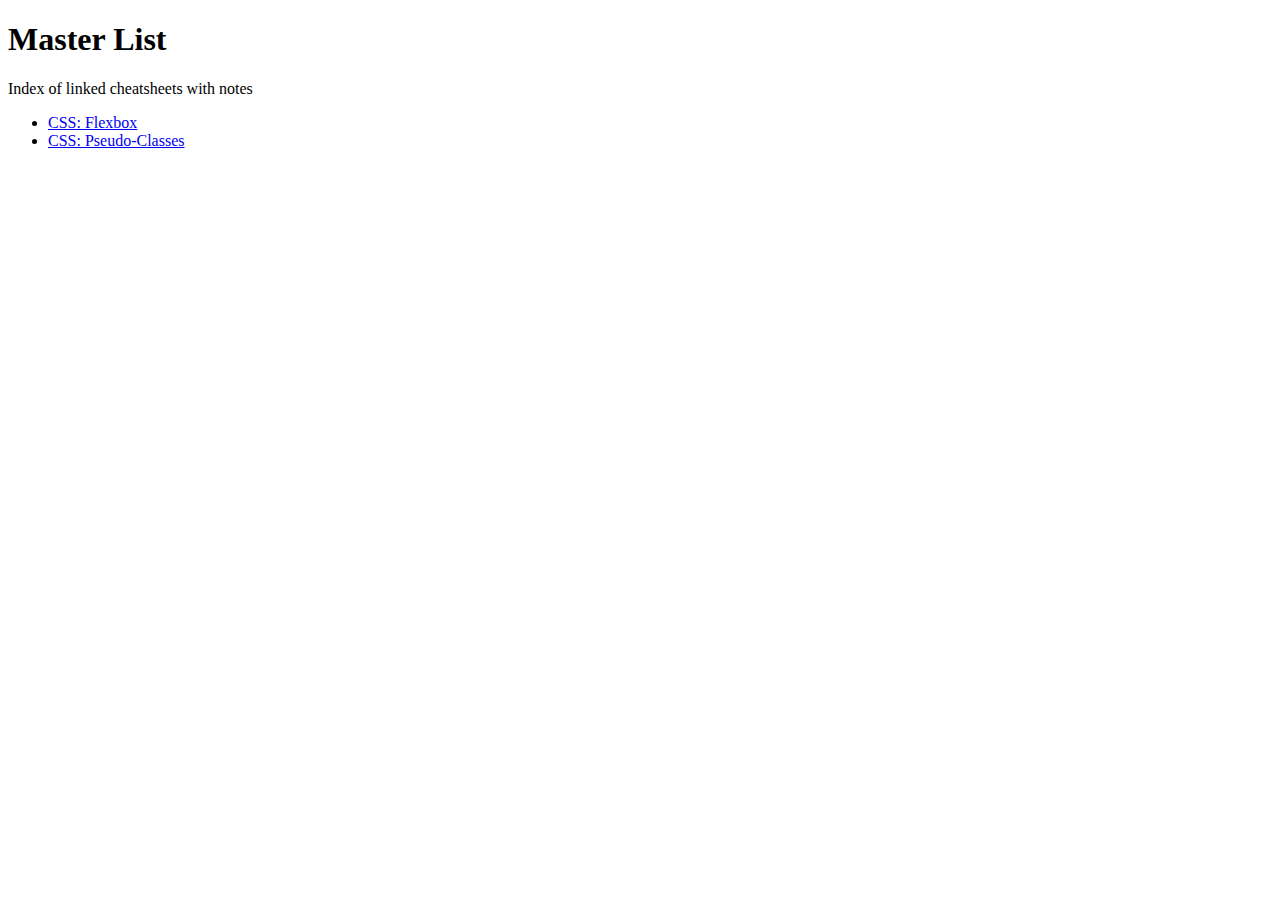
<file: index.html>
<!DOCTYPE html>
<html lang="en">
<head>
    <meta charset="UTF-8">
    <meta name="viewport" content="width=device-width, initial-scale=1.0">
    <title>Index Notes</title>
    <style>
    </style>
</head>
<body>
    <h1>Master List</h1>
    <p>Index of linked cheatsheets with notes</p>

    <ul>
      <li><a href="Flexbox.html">CSS: Flexbox</a></li>
      <li><a href="PseudoClasses.html">CSS: Pseudo-Classes</a></li>
    </ul>

</body>
</html>
</file>
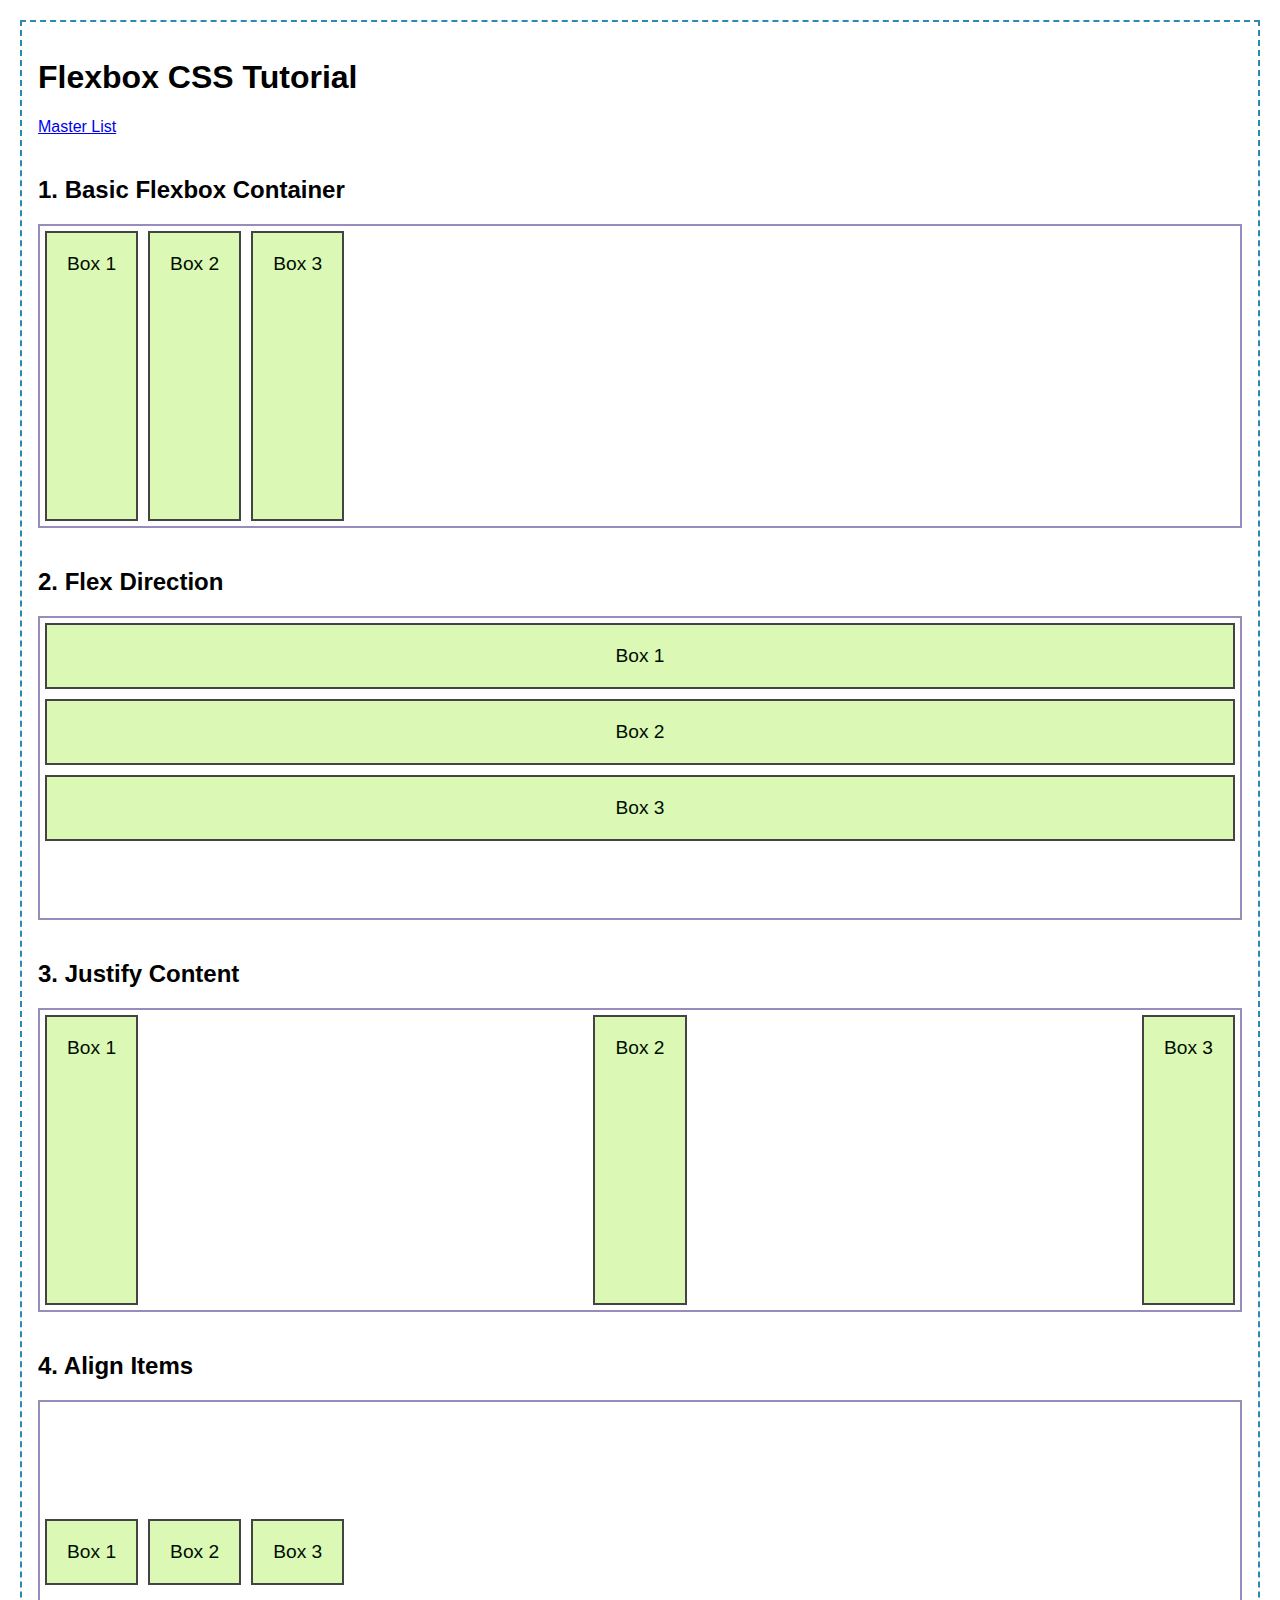
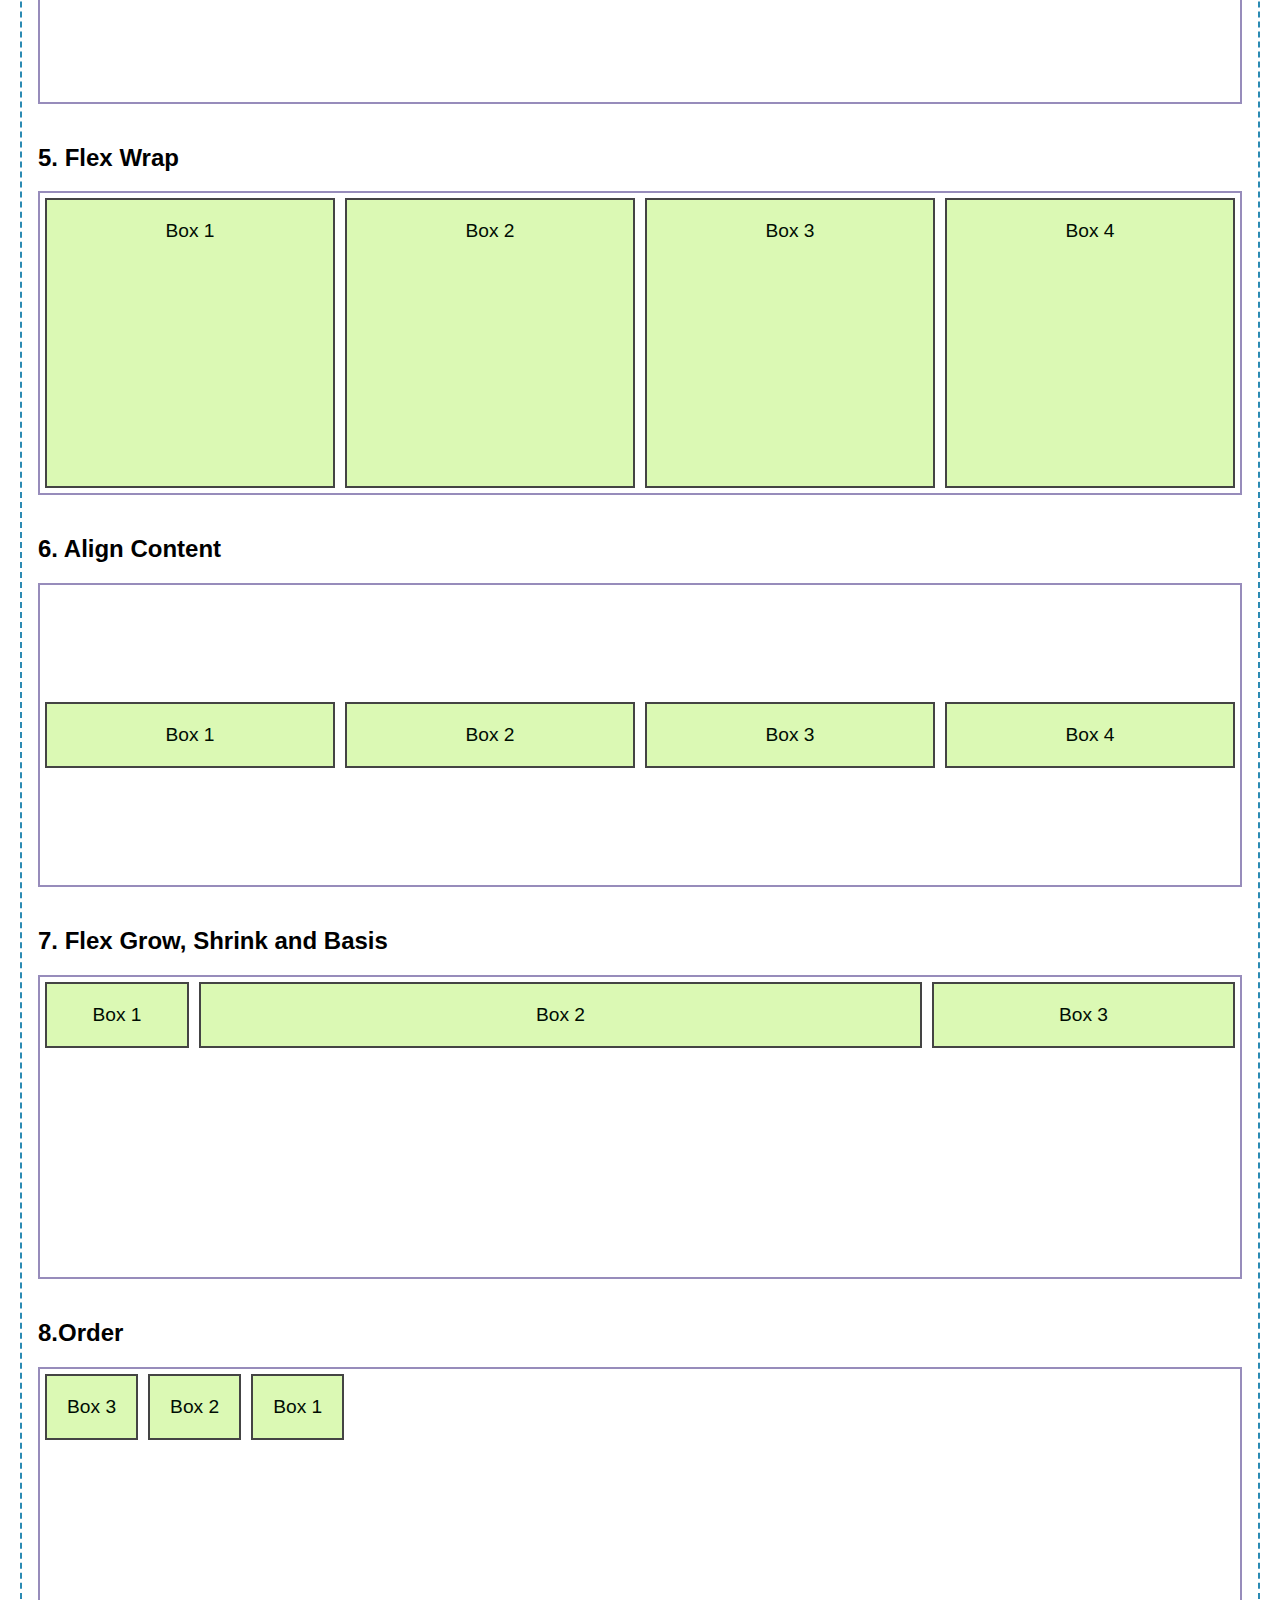
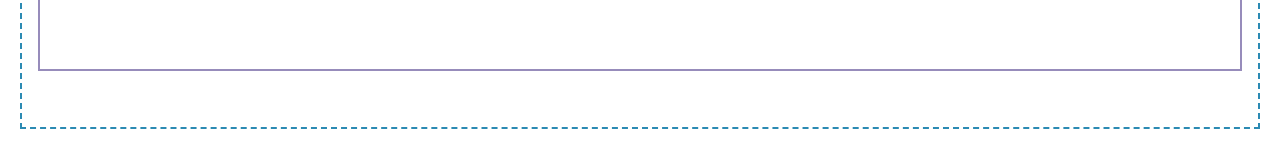
<file: Flexbox.html>
<!DOCTYPE html>
<html lang="en">
<head>
    <meta charset="UTF-8">
    <meta name="viewport" content="width=device-width, initial-scale=1.0">
    <title>Flexbox Tutorial</title>
    <style>
        :root {
      --primary-color: rgb(43, 138, 179);
        }

        body {
            font-family:'Trebuchet MS', 'Gill Sans MT', 'Gill Sans', Calibri, sans-serif;
            margin: 20px;
            border: 2px dashed var(--primary-color);
            padding: 1rem;
        }

        .container {
            display: flex; /* DO NOT FORGET THIS */
            flex-wrap:wrap; /* Better here when possible for default wrap that includes borders*/
                /* Other flex options: 
                    flex-direction - defaults to ROW - can set to column
                    gap- set to decimal rem for best results
                    justify-content = horizontal positioning
                    align-content = vertical positioning */
            border: 2px solid #978cbb;
            height: 300px;
            margin-bottom: 40px; /*Increased margin for spacing*/
        }

        .box {
            background-color: #99ed2b5a;
            border: 2px solid #444;
            color: rgb(0, 13, 3);
            padding: 20px;
            font-size: 1.2rem;
            text-align: center;
            margin: 5px;
        }

        h2, h3 {
            margin-top: 40px; /* Increased margin for spacing */
        }
    </style>
</head>
<body>
    <h1>Flexbox CSS Tutorial</h1>
    <div><a href="index.html">Master List</a></div>

    <h2>1. Basic Flexbox Container</h2>
    <div class="container">
      <div class="box">Box 1</div>
      <div class="box">Box 2</div>
      <div class="box">Box 3</div>
    </div>

    <h2>2. Flex Direction</h2>
    <div class="container" style="flex-direction: column;">
      <div class="box">Box 1</div>
      <div class="box">Box 2</div>
      <div class="box">Box 3</div>
    </div>

    <h2>3. Justify Content</h2>
    <div class="container" style="justify-content: space-between;">
      <div class="box">Box 1</div>
      <div class="box">Box 2</div>
      <div class="box">Box 3</div>
    </div>

    <h2>4. Align Items</h2>
    <div class="container" style="align-items: center;"> <!-- right-left axis; Other options: flex-end, flex start (top right), etc; Pair align-items:center with justify-content: center to center on page-->
      <div class="box">Box 1</div>
      <div class="box">Box 2</div>
      <div class="box">Box 3</div>
    </div>

    <h2>5. Flex Wrap</h2>
    <div class="container" style="flex-wrap: wrap;"> <!-- Consider which borders need to be included. Add Flex-wrap: wrap at class styling in header to include border, padding, etc for container item itself. Or at container level for nuance.-->
    <div class="box" style="flex: 1 1 100px;">Box 1</div>
    <div class="box" style="flex: 1 1 100px;">Box 2</div>
    <div class="box" style="flex: 1 1 100px;">Box 3</div>
    <div class="box" style="flex: 1 1 100px;">Box 4</div>
    </div>

    <h2>6. Align Content</h2>
    <div class="container" style="flex-wrap: wrap; align-content: space-around;"> <!-- Space-around keeps items centered with equal space top and bottom ("around") of items, space-between pushes all space between the items and no space top of top item or bottom of bottom items-->
    <div class="box" style="flex: 1 1 100px;">Box 1</div>
    <div class="box" style="flex: 1 1 100px;">Box 2</div>
    <div class="box" style="flex: 1 1 100px;">Box 3</div>
    <div class="box" style="flex: 1 1 100px;">Box 4</div>
    </div>

    <h2>7. Flex Grow, Shrink and Basis</h2>
    <div class="container" style="flex-wrap: wrap; align-content: space-between;">
    <div class="box" style="flex-basis: 100px;">Box 1</div> <!-- Sets the max grow siz, using grow-->
    <div class="box" style="flex-grow: 3;">Box 2</div> <!-- flex-grow; 1 is base size, 2 is twice as big as sibling at size 1, 3 is three times as big as 1, etc -->
    <div class="box" style="flex-grow: 1;">Box 3</div> <!-- Can do flex-shrink also-->
    </div>

    <h2>8.Order</h2>
    <div class="container" style="flex-wrap: wrap; align-content: space-between;">
    <div class="box" style="order: 3">Box 1</div> <!-- Good for retrofitting old code that isn't easy to rearrange-->
    <div class="box" style="order: 2">Box 2</div>
    <div class="box" style="order: 1">Box 3</div>
    </div>
</body>
</html>
</file>
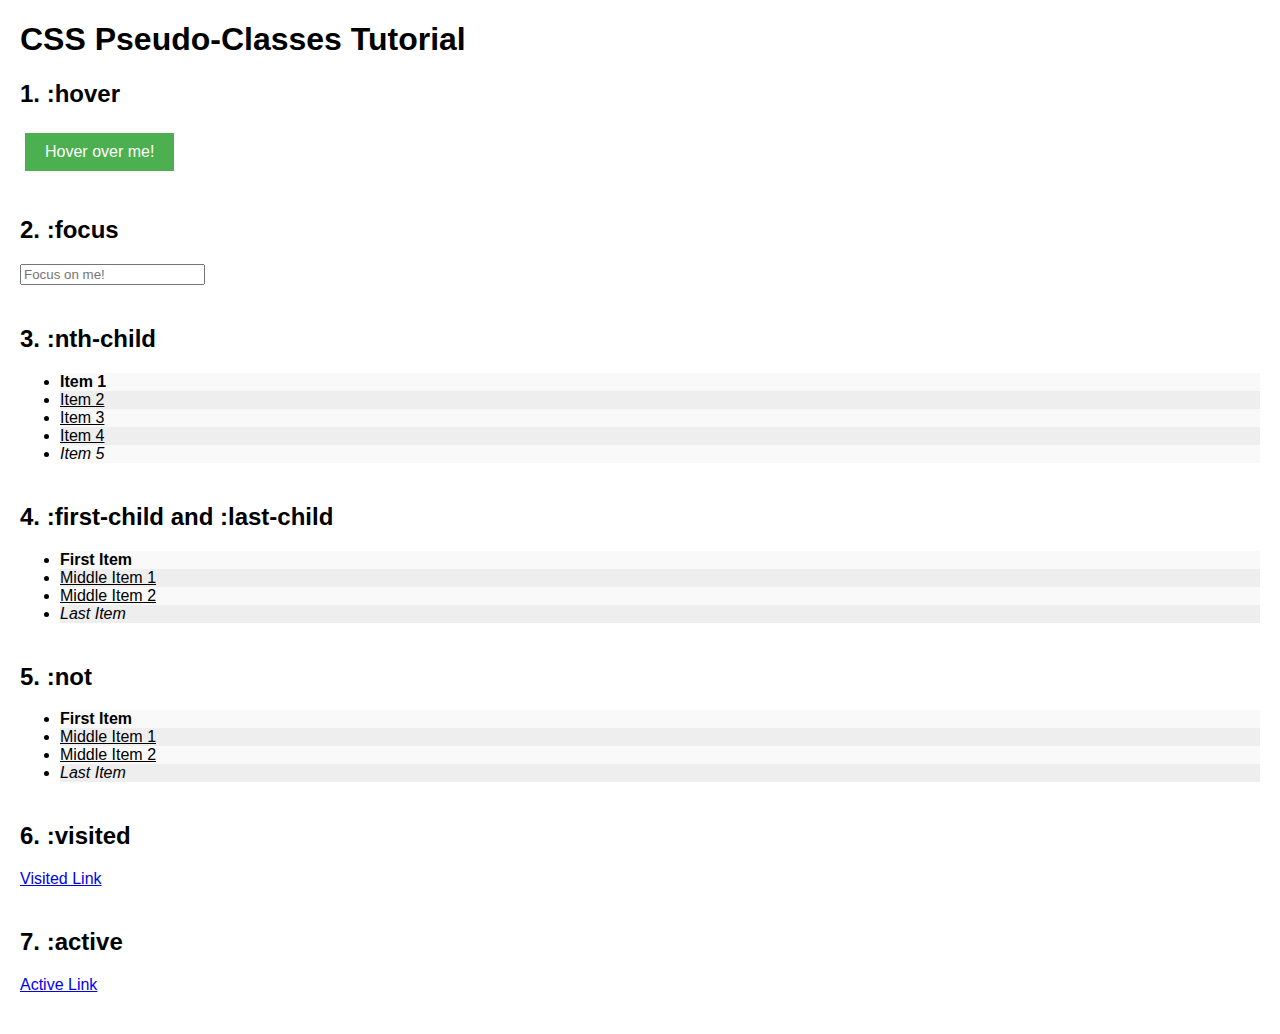
<file: PseudoClasses.html>
<!DOCTYPE html>
<html lang="en">
<head>
    <meta charset="UTF-8">
    <meta name="viewport" content="width=device-width, initial-scale=1.0">
    <title>Pseudo-Classes Tutorial</title>
    <style>
        body {
            font-family: Arial, sans-serif;
            margin: 20px;
        }

        section {
            margin-bottom: 40px; /* Increased margin for spacing */
        }

        .button {
            background-color: #4caf50;
            color: white;
            padding: 10px 20px;
            border: none;
            cursor: pointer;
            font-size: 1rem;
            margin: 5px;
            display: inline-block;
        }

        .button:hover {
            background-color: red;
            border: 5px dashed black;
        }

        .input:focus {
            border: 5px solid rgb(156, 19, 19);
            outline: 0; /* also none? ask about accessibility */
        }

        ul li:nth-child(odd) {
            background-color: #f9f9f9;
        }

        ul li:nth-child(even) {
            background-color: #eee;
        }

        ul li:first-child {
            font-weight: bold;
        }

        ul li:last-child {
            font-style: italic;
        }

        ul li:not(:first-child):not(:last-child) {
            text-decoration: underline;
        }

        a:visited {
            color: purple;
        }

        a:active {
            color: red;
        }
    </style>
</head>
<body>
<h1>CSS Pseudo-Classes Tutorial</h1>

<section>
    <h2>1. :hover</h2>
    <button class="button">Hover over me!</button>
</section>

<section>
    <h2>2. :focus</h2>
    <input class="input" type="text" placeholder="Focus on me!" />
</section>

<section>
    <h2>3. :nth-child</h2>
    <ul>
        <li>Item 1</li>
        <li>Item 2</li>
        <li>Item 3</li>
        <li>Item 4</li>
        <li>Item 5</li>
    </ul>
</section>

<section>
    <h2>4. :first-child and :last-child</h2>
    <ul>
        <li>First Item</li>
        <li>Middle Item 1</li>
        <li>Middle Item 2</li>
        <li>Last Item</li>
    </ul>
</section>

<section>
    <h2>5. :not</h2>
    <ul>
        <li>First Item</li>
        <li>Middle Item 1</li>
        <li>Middle Item 2</li>
        <li>Last Item</li>
    </ul>
</section>

<section>
    <h2>6. :visited</h2>
    <a href="#" class="visited-link">Visited Link</a>
</section>

<section>
    <h2>7. :active</h2>
    <a href="#" class="active-link">Active Link</a>
</section>
</body>
</html>
</file>
